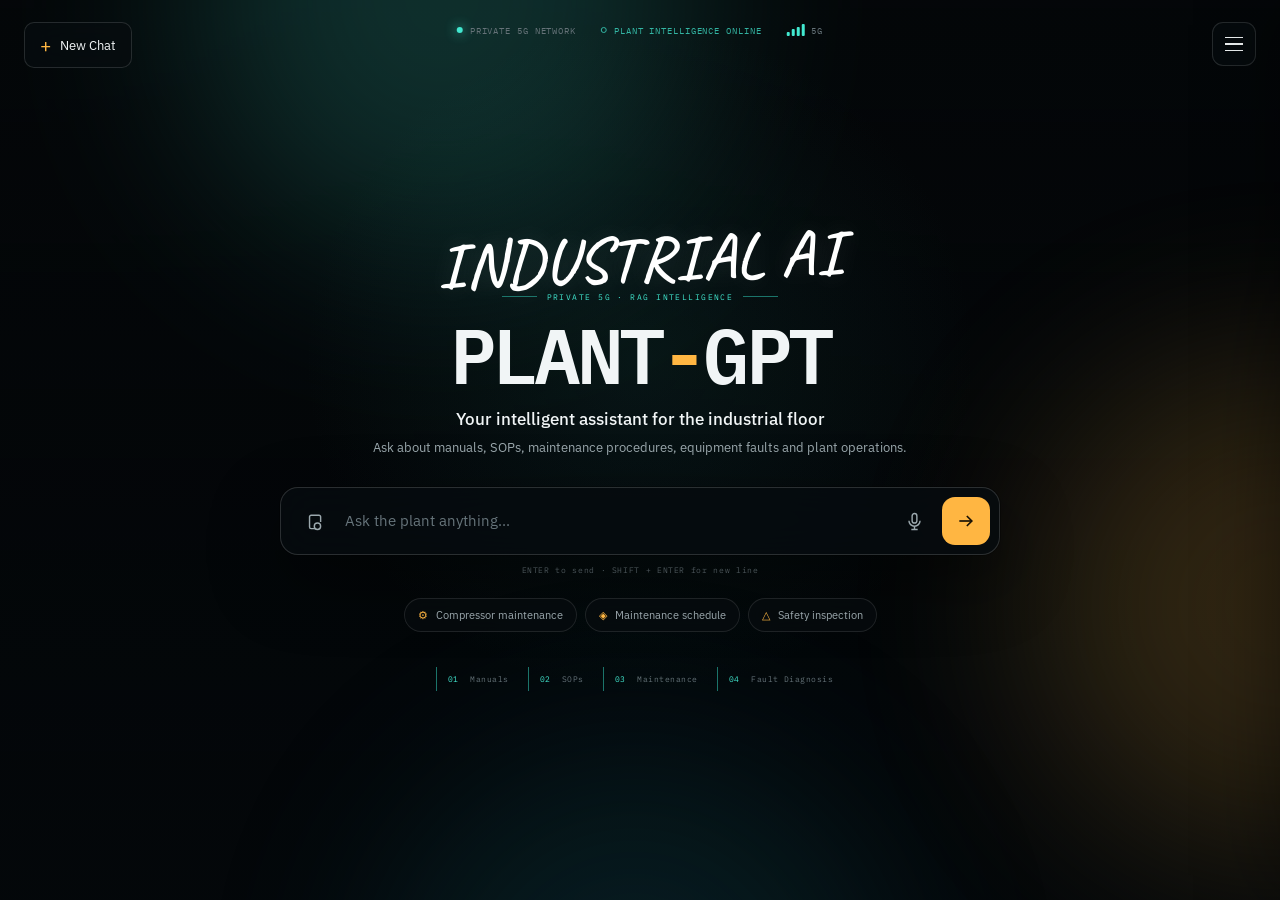
<file: app/index.html>
<!DOCTYPE html>
<html lang="en">
<head>
    <meta charset="UTF-8">
    <meta name="viewport" content="width=device-width, initial-scale=1.0">

    <title>PLANT-GPT | Industrial AI Assistant</title>

    <link rel="preconnect" href="https://fonts.googleapis.com">
    <link rel="preconnect" href="https://fonts.gstatic.com" crossorigin>

    <link href="https://fonts.googleapis.com/css2?family=Caveat:wght@500;600;700&family=IBM+Plex+Mono:wght@400;500;600&family=IBM+Plex+Sans:wght@400;500;600;700&display=swap"
          rel="stylesheet">

    <link rel="stylesheet" href="style.css">
</head>

<body>

<div class="app">

    <!-- =========================
         BACKGROUND
    ========================== -->

    <div class="industrial-bg"></div>
    <div class="bg-overlay"></div>

    <div class="ambient ambient-one"></div>
    <div class="ambient ambient-two"></div>
    <div class="ambient ambient-three"></div>

    <!-- =========================
         TOP LEFT NEW CHAT
    ========================== -->

    <button class="new-chat-floating" id="newChatBtn">
        <span class="new-chat-icon">+</span>
        <span>New Chat</span>
    </button>


    <!-- =========================
         TOP RIGHT SIDEBAR BUTTON
    ========================== -->

    <button class="sidebar-open-btn" id="sidebarToggle" aria-label="Open sidebar">
        <span></span>
        <span></span>
        <span></span>
    </button>


    <!-- =========================
         MAIN
    ========================== -->

    <main class="main">

        <!-- TOP STATUS -->

        <div class="top-status">

            <div class="system-status">
                <span class="status-dot"></span>
                PRIVATE 5G NETWORK
            </div>

            <div class="system-center">
                <span class="pulse-ring"></span>
                PLANT INTELLIGENCE ONLINE
            </div>

            <div class="signal">
                <span class="signal-bars">
                    <i></i>
                    <i></i>
                    <i></i>
                    <i></i>
                </span>
                5G
            </div>

        </div>


        <!-- =========================
             LANDING / CHAT AREA
        ========================== -->

        <section class="chat-area" id="chatScroll">

            <div class="chat-container" id="chatLog">

                <!-- LANDING -->

                <div class="landing" id="emptyState">

                    <div class="company-name">
                        INDUSTRIAL AI
                    </div>

                    <div class="brand-badge">
                        <span class="brand-line"></span>
                        <span>PRIVATE 5G · RAG INTELLIGENCE</span>
                        <span class="brand-line"></span>
                    </div>

                    <h1>
                        PLANT<span>-</span>GPT
                    </h1>

                    <p class="hero-subtitle">
                        Your intelligent assistant for the industrial floor
                    </p>

                    <p class="hero-description">
                        Ask about manuals, SOPs, maintenance procedures,
                        equipment faults and plant operations.
                    </p>


                    <!-- SEARCH -->

                    <form class="hero-search" id="composerForm">

                        <button
                            type="button"
                            class="search-icon-btn"
                            id="attachBtn"
                            title="Attach PDF">

                            <svg viewBox="0 0 24 24">
                                <path d="M21 12.5V6a2 2 0 0 0-2-2H9a2 2 0 0 0-2 2v13a2 2 0 0 0 2 2h6"/>
                                <path d="M17 22a4 4 0 1 1 0-8 4 4 0 0 1 0 8Z"/>
                            </svg>

                        </button>


                        <textarea
                            id="messageInput"
                            rows="1"
                            placeholder="Ask the plant anything..."
                        ></textarea>


                        <button
                            type="button"
                            class="mic-button"
                            id="micBtn"
                            title="Voice input">

                            <svg viewBox="0 0 24 24">
                                <rect x="9" y="2" width="6" height="12" rx="3"/>
                                <path d="M5 11a7 7 0 0 0 14 0"/>
                                <path d="M12 18v4M8 22h8"/>
                            </svg>

                        </button>


                        <button
                            type="submit"
                            class="send-button"
                            id="sendBtn">

                            <svg viewBox="0 0 24 24">
                                <path d="M4 12h15"/>
                                <path d="M13 6l6 6-6 6"/>
                            </svg>

                        </button>

                    </form>


                    <div class="search-hint">
                        ENTER to send · SHIFT + ENTER for new line
                    </div>


                    <!-- SUGGESTIONS -->

                    <div class="suggestions">

                        <button
                            class="suggestion"
                            data-q="What is the recommended lubrication interval for the Line 4 compressor bearings?">

                            <span>⚙</span>
                            Compressor maintenance

                        </button>

                        <button
                            class="suggestion"
                            data-q="Line 4 compressor ka maintenance schedule kya hai?">

                            <span>◈</span>
                            Maintenance schedule

                        </button>

                        <button
                            class="suggestion"
                            data-q="सुरक्षा वाल्व की जांच कितनी बार करनी चाहिए?">

                            <span>△</span>
                            Safety inspection

                        </button>

                    </div>


                    <!-- CAPABILITIES -->

                    <div class="capabilities">

                        <div>
                            <span>01</span>
                            Manuals
                        </div>

                        <div>
                            <span>02</span>
                            SOPs
                        </div>

                        <div>
                            <span>03</span>
                            Maintenance
                        </div>

                        <div>
                            <span>04</span>
                            Fault Diagnosis
                        </div>

                    </div>

                </div>

            </div>

        </section>


        <!-- =========================
             CHAT COMPOSER
        ========================== -->

        <div class="bottom-composer" id="bottomComposer">

            <form class="composer-inner">

                <button
                    type="button"
                    class="composer-icon"
                    id="bottomAttachBtn">

                    +
                </button>

                <textarea
                    id="bottomMessageInput"
                    rows="1"
                    placeholder="Ask about manuals, SOPs or fault codes..."
                ></textarea>

                <button
                    type="button"
                    class="composer-mic"
                    id="bottomMicBtn">

                    🎙
                </button>

                <button
                    type="submit"
                    class="composer-send">

                    ➜

                </button>

            </form>

        </div>

    </main>


    <!-- =========================
         SIDEBAR
    ========================== -->

    <aside class="sidebar" id="sidebar">

        <div class="sidebar-header">

            <div>
                <div class="sidebar-brand">
                    PLANT-GPT
                </div>

                <div class="sidebar-sub">
                    PLANT INTELLIGENCE SYSTEM
                </div>
            </div>

            <button id="sidebarClose">
                ×
            </button>

        </div>


        <!-- KNOWLEDGE BASE -->

        <section class="sidebar-section">

            <div class="section-title">
                KNOWLEDGE BASE
            </div>

            <label
                class="upload-box"
                for="fileInput"
                id="uploadZone">

                <div class="upload-symbol">
                    ↑
                </div>

                <div>
                    <strong>Upload PDF</strong>

                    <span>
                        Manuals · SOP · Maintenance
                    </span>
                </div>

            </label>

            <input
                type="file"
                id="fileInput"
                accept="application/pdf"
                multiple
                hidden
            >


            <ul
                class="document-list"
                id="docList">
            </ul>

        </section>


        <!-- SEARCH HISTORY -->

        <section class="sidebar-section history-section">

            <div class="section-title">
                SEARCH HISTORY
            </div>

            <div id="historyList">
            </div>

        </section>


        <!-- SIDEBAR FOOTER -->

        <div class="sidebar-footer">

            <div class="network-card">

                <div class="network-top">

                    <span class="network-dot"></span>

                    <span>
                        NETWORK STATUS
                    </span>

                </div>

                <strong>
                    PRIVATE 5G · CONNECTED
                </strong>

                <small>
                    Secure industrial network
                </small>

            </div>

            <div class="footer-version">
                PLANT-GPT v1.0 · AI CORE
            </div>

        </div>

    </aside>

</div>


<!-- =========================
     TOAST
========================== -->

<div
    class="toast"
    id="toast">
</div>


<script src="script.js"></script>

</body>
</html>
</file>
<file: app/style.css>
/* =========================================================
   PLANT-GPT
   PREMIUM INDUSTRIAL AI INTERFACE
========================================================= */

:root {

    --bg: #070b0e;
    --panel: rgba(10, 16, 20, 0.88);
    --panel-light: rgba(20, 29, 34, 0.88);

    --border: rgba(255,255,255,0.10);
    --border-bright: rgba(255,255,255,0.17);

    --text: #f1f5f6;
    --muted: #9ba8ad;
    --faint: #657278;

    --cyan: #42e8d0;
    --cyan-soft: #1b746a;

    --amber: #ffb642;
    --amber-soft: #855f25;

    --red: #ff6455;

    --font-main: "IBM Plex Sans", sans-serif;
    --font-mono: "IBM Plex Mono", monospace;
    --font-script: "Caveat", cursive;
}


* {
    box-sizing: border-box;
}


html,
body {
    width: 100%;
    height: 100%;
    margin: 0;
}


body {

    background: #070b0e;

    color: var(--text);

    font-family: var(--font-main);

    overflow: hidden;

    -webkit-font-smoothing: antialiased;
}


button,
textarea {
    font-family: inherit;
}


/* =========================================================
   INDUSTRIAL BACKGROUND
========================================================= */

.industrial-bg {

    position: fixed;

    inset: 0;

    z-index: -5;

    background-image:

        linear-gradient(
            rgba(5,9,12,0.42),
            rgba(5,9,12,0.72)
        ),

        url("https://images.unsplash.com/photo-1581092160607-ee22621dd758?auto=format&fit=crop&w=2200&q=85");

    background-size: cover;

    background-position: center;

    filter: saturate(0.75) contrast(1.1);

    transform: scale(1.04);
}


.bg-overlay {

    position: fixed;

    inset: 0;

    z-index: -4;

    background:

        radial-gradient(
            circle at 50% 40%,
            rgba(25,90,84,0.18),
            transparent 40%
        ),

        linear-gradient(
            180deg,
            rgba(4,8,11,0.25),
            rgba(4,8,11,0.9)
        );
}


/* ambient lights */

.ambient {

    position: fixed;

    width: 500px;

    height: 500px;

    border-radius: 50%;

    filter: blur(100px);

    pointer-events: none;

    z-index: -3;

    opacity: .18;
}


.ambient-one {

    background: var(--cyan);

    top: -250px;

    left: 15%;
}


.ambient-two {

    background: var(--amber);

    right: -250px;

    bottom: 5%;
}


.ambient-three {

    background: #197a89;

    left: 30%;

    bottom: -350px;
}


/* =========================================================
   APP
========================================================= */

.app {

    width: 100%;

    height: 100vh;

    position: relative;
}


/* =========================================================
   NEW CHAT
========================================================= */

.new-chat-floating {

    position: fixed;

    top: 22px;

    left: 24px;

    z-index: 30;

    display: flex;

    align-items: center;

    gap: 9px;

    padding: 10px 15px;

    border-radius: 10px;

    border: 1px solid rgba(255,255,255,.13);

    background: rgba(8,13,16,.72);

    backdrop-filter: blur(16px);

    color: var(--text);

    cursor: pointer;

    font-size: 13px;

    transition: .2s;
}


.new-chat-floating:hover {

    border-color: var(--amber-soft);

    color: var(--amber);

    transform: translateY(-1px);
}


.new-chat-icon {

    font-size: 19px;

    color: var(--amber);
}


/* =========================================================
   SIDEBAR BUTTON
========================================================= */

.sidebar-open-btn {

    position: fixed;

    top: 22px;

    right: 24px;

    z-index: 30;

    width: 44px;

    height: 44px;

    border-radius: 11px;

    border: 1px solid rgba(255,255,255,.13);

    background: rgba(8,13,16,.72);

    backdrop-filter: blur(16px);

    display: flex;

    flex-direction: column;

    justify-content: center;

    align-items: center;

    gap: 5px;

    cursor: pointer;
}


.sidebar-open-btn span {

    width: 18px;

    height: 1.5px;

    background: var(--text);

    transition: .2s;
}


.sidebar-open-btn:hover span {

    background: var(--cyan);

}


/* =========================================================
   MAIN
========================================================= */

.main {

    height: 100vh;

    display: flex;

    flex-direction: column;
}


/* =========================================================
   TOP STATUS
========================================================= */

.top-status {

    position: absolute;

    top: 24px;

    left: 50%;

    transform: translateX(-50%);

    display: flex;

    align-items: center;

    gap: 25px;

    font-family: var(--font-mono);

    font-size: 9px;

    letter-spacing: .1em;

    color: var(--faint);

    z-index: 10;
}


.system-status,
.system-center,
.signal {

    display: flex;

    align-items: center;

    gap: 7px;
}


.status-dot {

    width: 6px;

    height: 6px;

    border-radius: 50%;

    background: var(--cyan);

    box-shadow: 0 0 12px var(--cyan);
}


.system-center {

    color: var(--cyan);

    opacity: .75;
}


.pulse-ring {

    width: 6px;

    height: 6px;

    border-radius: 50%;

    border: 1px solid var(--cyan);

    animation: pulse 2s infinite;
}


@keyframes pulse {

    0% {
        box-shadow: 0 0 0 0 rgba(66,232,208,.5);
    }

    70% {
        box-shadow: 0 0 0 8px rgba(66,232,208,0);
    }

    100% {
        box-shadow: 0 0 0 0 rgba(66,232,208,0);
    }
}


.signal-bars {

    display: flex;

    align-items: flex-end;

    gap: 2px;

    height: 12px;
}


.signal-bars i {

    display: block;

    width: 3px;

    background: var(--cyan);

    border-radius: 1px;
}


.signal-bars i:nth-child(1) {
    height: 4px;
}

.signal-bars i:nth-child(2) {
    height: 7px;
}

.signal-bars i:nth-child(3) {
    height: 9px;
}

.signal-bars i:nth-child(4) {
    height: 12px;
}


/* =========================================================
   CHAT AREA
========================================================= */

.chat-area {

    flex: 1;

    overflow-y: auto;

    scrollbar-width: thin;
}


.chat-container {

    max-width: 950px;

    margin: auto;

    min-height: 100%;

    padding: 110px 25px 100px;

    display: flex;

    flex-direction: column;

    justify-content: center;
}


/* =========================================================
   LANDING
========================================================= */

.landing {

    display: flex;

    flex-direction: column;

    align-items: center;

    text-align: center;
}


.company-name {

    font-family: var(--font-script);

    font-size: clamp(40px, 5vw, 65px);

    font-weight: 600;

    color: #ffffff;

    margin-bottom: -7px;

    transform: rotate(-2deg);

    text-shadow:
        0 0 25px rgba(255,255,255,.12);

    letter-spacing: .02em;
}


.brand-badge {

    display: flex;

    align-items: center;

    gap: 10px;

    font-family: var(--font-mono);

    font-size: 8px;

    letter-spacing: .18em;

    color: var(--cyan);

    margin-bottom: 12px;
}


.brand-line {

    width: 35px;

    height: 1px;

    background: var(--cyan-soft);
}


.landing h1 {

    margin: 0;

    font-family: var(--font-mono);

    font-size: clamp(42px, 7vw, 78px);

    font-weight: 600;

    letter-spacing: -.06em;

    line-height: 1;
}


.landing h1 span {

    color: var(--amber);
}


.hero-subtitle {

    margin: 16px 0 7px;

    font-size: 17px;

    color: var(--text);

    font-weight: 500;
}


.hero-description {

    max-width: 570px;

    margin: 0 auto 28px;

    color: var(--muted);

    font-size: 13px;

    line-height: 1.7;
}


/* =========================================================
   HERO SEARCH
========================================================= */

.hero-search {

    width: min(720px, 100%);

    min-height: 68px;

    display: flex;

    align-items: center;

    gap: 8px;

    padding: 8px 9px 8px 12px;

    background: rgba(7,12,15,.82);

    border: 1px solid rgba(255,255,255,.15);

    border-radius: 18px;

    box-shadow:

        0 25px 70px rgba(0,0,0,.45),

        0 0 0 1px rgba(0,0,0,.3);

    backdrop-filter: blur(18px);

    transition: .25s;
}


.hero-search:focus-within {

    border-color: rgba(66,232,208,.45);

    box-shadow:

        0 25px 70px rgba(0,0,0,.5),

        0 0 35px rgba(66,232,208,.07);
}


.hero-search textarea {

    flex: 1;

    resize: none;

    border: none;

    outline: none;

    background: transparent;

    color: var(--text);

    font-size: 15px;

    line-height: 1.5;

    max-height: 140px;

    padding: 11px 4px;
}


.hero-search textarea::placeholder {

    color: #66747a;
}


.search-icon-btn,
.mic-button {

    width: 40px;

    height: 40px;

    flex-shrink: 0;

    border: none;

    background: transparent;

    color: var(--muted);

    cursor: pointer;

    border-radius: 10px;

    display: flex;

    justify-content: center;

    align-items: center;
}


.search-icon-btn:hover,
.mic-button:hover {

    background: rgba(255,255,255,.06);

    color: var(--cyan);
}


.search-icon-btn svg,
.mic-button svg {

    width: 19px;

    height: 19px;

    fill: none;

    stroke: currentColor;

    stroke-width: 1.8;
}


.send-button {

    width: 48px;

    height: 48px;

    border: none;

    border-radius: 13px;

    background: var(--amber);

    color: #171004;

    cursor: pointer;

    display: flex;

    justify-content: center;

    align-items: center;

    transition: .2s;
}


.send-button:hover {

    transform: translateY(-2px);

    box-shadow: 0 8px 25px rgba(255,182,66,.25);
}


.send-button svg {

    width: 20px;

    height: 20px;

    fill: none;

    stroke: currentColor;

    stroke-width: 2;
}


.search-hint {

    margin-top: 10px;

    font-family: var(--font-mono);

    font-size: 8px;

    letter-spacing: .08em;

    color: var(--faint);
}


/* =========================================================
   SUGGESTIONS
========================================================= */

.suggestions {

    margin-top: 23px;

    display: flex;

    justify-content: center;

    flex-wrap: wrap;

    gap: 8px;
}


.suggestion {

    border: 1px solid rgba(255,255,255,.10);

    background: rgba(8,13,16,.65);

    color: var(--muted);

    padding: 9px 13px;

    border-radius: 30px;

    font-size: 11px;

    cursor: pointer;

    backdrop-filter: blur(8px);

    transition: .2s;
}


.suggestion span {

    color: var(--amber);

    margin-right: 5px;
}


.suggestion:hover {

    border-color: var(--cyan-soft);

    color: var(--cyan);

    transform: translateY(-2px);
}


/* =========================================================
   CAPABILITIES
========================================================= */

.capabilities {

    display: flex;

    gap: 8px;

    margin-top: 35px;

    flex-wrap: wrap;

    justify-content: center;
}


.capabilities div {

    padding: 7px 11px;

    border-left: 1px solid var(--cyan-soft);

    font-family: var(--font-mono);

    font-size: 8px;

    letter-spacing: .06em;

    color: var(--faint);
}


.capabilities span {

    color: var(--cyan);

    margin-right: 6px;
}


/* =========================================================
   CHAT MESSAGES
========================================================= */

.msg {

    display: flex;

    gap: 12px;

    margin-bottom: 22px;

    animation: messageIn .25s ease;
}


@keyframes messageIn {

    from {
        opacity: 0;
        transform: translateY(8px);
    }

    to {
        opacity: 1;
        transform: translateY(0);
    }
}


.msg.user {

    justify-content: flex-end;
}


.avatar {

    width: 34px;

    height: 34px;

    flex-shrink: 0;

    border-radius: 9px;

    display: flex;

    justify-content: center;

    align-items: center;

    font-family: var(--font-mono);

    font-size: 8px;

    font-weight: 600;
}


.msg.user .avatar {

    background: rgba(40,62,82,.85);

    border: 1px solid rgba(80,130,170,.3);

    color: #b8d5ee;
}


.msg.ai .avatar {

    background: rgba(20,48,45,.8);

    border: 1px solid var(--cyan-soft);

    color: var(--cyan);
}


.bubble-col {

    max-width: 72%;

    display: flex;

    flex-direction: column;

    gap: 6px;
}


.msg.user .bubble-col {

    align-items: flex-end;
}


.bubble {

    padding: 13px 16px;

    border-radius: 13px;

    font-size: 14px;

    line-height: 1.6;

    white-space: pre-wrap;

    background: rgba(10,16,20,.88);

    border: 1px solid rgba(255,255,255,.09);

    backdrop-filter: blur(12px);
}


.msg.user .bubble {

    background: rgba(28,49,69,.9);

    border-color: rgba(70,110,150,.35);

    border-top-right-radius: 3px;
}


.msg.ai .bubble {

    border-left: 3px solid var(--amber);

    border-top-left-radius: 3px;
}


.msg-meta {

    font-family: var(--font-mono);

    font-size: 8px;

    color: var(--faint);
}


/* citations */

.citation-row {

    display: flex;

    flex-wrap: wrap;

    gap: 5px;
}


.citation-chip {

    padding: 4px 8px;

    border-radius: 6px;

    border: 1px solid var(--cyan-soft);

    background: rgba(66,232,208,.06);

    color: var(--cyan);

    font-family: var(--font-mono);

    font-size: 9px;
}


/* =========================================================
   BOTTOM COMPOSER
========================================================= */

.bottom-composer {

    display: none;

    padding: 12px 20px 15px;

    background: linear-gradient(
        transparent,
        rgba(6,10,13,.95) 25%
    );
}


.bottom-composer.visible {

    display: block;
}


.composer-inner {

    max-width: 800px;

    margin: auto;

    display: flex;

    align-items: center;

    gap: 8px;

    background: rgba(10,16,20,.92);

    border: 1px solid rgba(255,255,255,.13);

    border-radius: 15px;

    padding: 7px;
}


.composer-inner textarea {

    flex: 1;

    border: none;

    outline: none;

    resize: none;

    background: transparent;

    color: var(--text);

    padding: 9px;

    max-height: 120px;
}


.composer-icon,
.composer-mic {

    width: 35px;

    height: 35px;

    border: none;

    background: transparent;

    color: var(--muted);

    cursor: pointer;

    border-radius: 8px;
}


.composer-icon:hover,
.composer-mic:hover {

    color: var(--cyan);

    background: rgba(255,255,255,.05);
}


.composer-send {

    width: 38px;

    height: 38px;

    border: none;

    border-radius: 10px;

    background: var(--amber);

    cursor: pointer;

    font-size: 18px;
}


/* =========================================================
   SIDEBAR
========================================================= */

.sidebar {

    position: fixed;

    top: 0;

    right: 0;

    width: 360px;

    height: 100vh;

    z-index: 50;

    padding: 22px;

    background: rgba(8,13,17,.96);

    border-left: 1px solid rgba(255,255,255,.12);

    backdrop-filter: blur(25px);

    transform: translateX(105%);

    transition: transform .3s cubic-bezier(.4,0,.2,1);

    display: flex;

    flex-direction: column;

    box-shadow: -25px 0 70px rgba(0,0,0,.4);
}


.sidebar.open {

    transform: translateX(0);
}


.sidebar-header {

    display: flex;

    justify-content: space-between;

    align-items: center;

    padding-bottom: 18px;

    border-bottom: 1px solid var(--border);
}


.sidebar-brand {

    font-family: var(--font-mono);

    font-size: 15px;

    font-weight: 600;

    letter-spacing: .04em;
}


.sidebar-sub {

    margin-top: 4px;

    color: var(--faint);

    font-family: var(--font-mono);

    font-size: 8px;

    letter-spacing: .08em;
}


.sidebar-header button {

    width: 35px;

    height: 35px;

    border-radius: 8px;

    border: 1px solid var(--border);

    background: transparent;

    color: var(--muted);

    font-size: 22px;

    cursor: pointer;
}


.sidebar-header button:hover {

    color: var(--red);

    border-color: var(--red);
}


.sidebar-section {

    padding-top: 22px;
}


.section-title {

    font-family: var(--font-mono);

    font-size: 9px;

    letter-spacing: .15em;

    color: var(--faint);

    margin-bottom: 10px;
}


/* =========================================================
   UPLOAD
========================================================= */

.upload-box {

    display: flex;

    align-items: center;

    gap: 12px;

    padding: 15px;

    border-radius: 12px;

    border: 1px dashed rgba(255,255,255,.17);

    background: rgba(255,255,255,.025);

    cursor: pointer;

    transition: .2s;
}


.upload-box:hover {

    border-color: var(--cyan-soft);

    background: rgba(66,232,208,.04);
}


.upload-symbol {

    width: 38px;

    height: 38px;

    border-radius: 9px;

    background: rgba(255,182,66,.08);

    border: 1px solid var(--amber-soft);

    color: var(--amber);

    display: flex;

    align-items: center;

    justify-content: center;

    font-size: 20px;
}


.upload-box strong {

    display: block;

    font-size: 12px;
}


.upload-box span {

    display: block;

    margin-top: 3px;

    color: var(--faint);

    font-size: 9px;
}


/* documents */

.document-list {

    list-style: none;

    padding: 0;

    margin: 10px 0 0;

    display: flex;

    flex-direction: column;

    gap: 6px;

    max-height: 150px;

    overflow-y: auto;
}


.doc-item {

    display: flex;

    align-items: center;

    gap: 8px;

    padding: 9px;

    background: rgba(255,255,255,.035);

    border: 1px solid var(--border);

    border-radius: 8px;

    font-size: 10px;
}


.doc-name {

    flex: 1;

    overflow: hidden;

    white-space: nowrap;

    text-overflow: ellipsis;
}


.doc-status {

    font-family: var(--font-mono);

    font-size: 7px;

    padding: 3px 5px;

    border-radius: 4px;
}


.doc-status.indexing {

    color: var(--amber);

    background: rgba(255,182,66,.08);
}


.doc-status.ready {

    color: var(--cyan);

    background: rgba(66,232,208,.08);
}


/* =========================================================
   HISTORY
========================================================= */

.history-section {

    flex: 1;

    min-height: 0;

    overflow-y: auto;
}


.history-date {

    margin-top: 15px;

    margin-bottom: 6px;

    font-family: var(--font-mono);

    font-size: 8px;

    letter-spacing: .1em;

    color: var(--amber);
}


.history-item {

    display: flex;

    gap: 10px;

    padding: 9px 8px;

    border-radius: 8px;

    cursor: pointer;

    border: 1px solid transparent;
}


.history-item:hover {

    background: rgba(255,255,255,.04);

    border-color: var(--border);
}


.history-time {

    font-family: var(--font-mono);

    font-size: 8px;

    color: var(--faint);

    min-width: 55px;
}


.history-query {

    font-size: 10px;

    color: var(--muted);

    white-space: nowrap;

    overflow: hidden;

    text-overflow: ellipsis;
}


/* =========================================================
   FOOTER
========================================================= */

.sidebar-footer {

    padding-top: 15px;

    border-top: 1px solid var(--border);
}


.network-card {

    padding: 12px;

    border-radius: 10px;

    background: rgba(66,232,208,.035);

    border: 1px solid rgba(66,232,208,.1);
}


.network-top {

    display: flex;

    align-items: center;

    gap: 7px;

    color: var(--cyan);

    font-family: var(--font-mono);

    font-size: 8px;

    letter-spacing: .1em;
}


.network-dot {

    width: 6px;

    height: 6px;

    border-radius: 50%;

    background: var(--cyan);

    box-shadow: 0 0 10px var(--cyan);
}


.network-card strong {

    display: block;

    margin-top: 8px;

    font-family: var(--font-mono);

    font-size: 9px;
}


.network-card small {

    display: block;

    margin-top: 3px;

    color: var(--faint);

    font-size: 8px;
}


.footer-version {

    text-align: center;

    margin-top: 10px;

    color: var(--faint);

    font-family: var(--font-mono);

    font-size: 7px;

    letter-spacing: .08em;
}


/* =========================================================
   TOAST
========================================================= */

.toast {

    position: fixed;

    left: 50%;

    bottom: 25px;

    transform: translate(-50%, 20px);

    padding: 11px 16px;

    border-radius: 9px;

    background: rgba(12,19,23,.96);

    border: 1px solid var(--border-bright);

    color: var(--text);

    font-size: 11px;

    opacity: 0;

    pointer-events: none;

    transition: .25s;

    z-index: 100;

    box-shadow: 0 10px 40px rgba(0,0,0,.4);
}


.toast.show {

    opacity: 1;

    transform: translate(-50%, 0);
}


/* =========================================================
   MOBILE
========================================================= */

@media(max-width: 700px) {

    .top-status {

        display: none;
    }


    .new-chat-floating {

        top: 15px;

        left: 15px;
    }


    .sidebar-open-btn {

        top: 15px;

        right: 15px;
    }


    .chat-container {

        padding: 90px 15px 80px;
    }


    .company-name {

        font-size: 45px;
    }


    .landing h1 {

        font-size: 48px;
    }


    .hero-description {

        font-size: 12px;
    }


    .hero-search {

        min-height: 62px;
    }


    .suggestions {

        flex-direction: column;

        width: 100%;
    }


    .suggestion {

        width: 100%;
    }


    .capabilities {

        display: none;
    }


    .sidebar {

        width: min(360px, 92vw);
    }


    .bubble-col {

        max-width: 82%;
    }
}
</file>
<file: frontend/style.css>
/* =========================================================
   PLANT-GPT
   PREMIUM INDUSTRIAL AI INTERFACE
========================================================= */

:root {

    --bg: #070b0e;
    --panel: rgba(10, 16, 20, 0.88);
    --panel-light: rgba(20, 29, 34, 0.88);

    --border: rgba(255,255,255,0.10);
    --border-bright: rgba(255,255,255,0.17);

    --text: #f1f5f6;
    --muted: #9ba8ad;
    --faint: #657278;

    --cyan: #42e8d0;
    --cyan-soft: #1b746a;

    --amber: #ffb642;
    --amber-soft: #855f25;

    --red: #ff6455;

    --font-main: "IBM Plex Sans", sans-serif;
    --font-mono: "IBM Plex Mono", monospace;
    --font-script: "Caveat", cursive;
}


* {
    box-sizing: border-box;
}


html,
body {
    width: 100%;
    height: 100%;
    margin: 0;
}


body {

    background: #070b0e;

    color: var(--text);

    font-family: var(--font-main);

    overflow: hidden;

    -webkit-font-smoothing: antialiased;
}


button,
textarea {
    font-family: inherit;
}


/* =========================================================
   INDUSTRIAL BACKGROUND
========================================================= */

.industrial-bg {

    position: fixed;

    inset: 0;

    z-index: -5;

    background-image:

        linear-gradient(
            rgba(5,9,12,0.42),
            rgba(5,9,12,0.72)
        ),

        url("https://images.unsplash.com/photo-1581092160607-ee22621dd758?auto=format&fit=crop&w=2200&q=85");

    background-size: cover;

    background-position: center;

    filter: saturate(0.75) contrast(1.1);

    transform: scale(1.04);
}


.bg-overlay {

    position: fixed;

    inset: 0;

    z-index: -4;

    background:

        radial-gradient(
            circle at 50% 40%,
            rgba(25,90,84,0.18),
            transparent 40%
        ),

        linear-gradient(
            180deg,
            rgba(4,8,11,0.25),
            rgba(4,8,11,0.9)
        );
}


/* ambient lights */

.ambient {

    position: fixed;

    width: 500px;

    height: 500px;

    border-radius: 50%;

    filter: blur(100px);

    pointer-events: none;

    z-index: -3;

    opacity: .18;
}


.ambient-one {

    background: var(--cyan);

    top: -250px;

    left: 15%;
}


.ambient-two {

    background: var(--amber);

    right: -250px;

    bottom: 5%;
}


.ambient-three {

    background: #197a89;

    left: 30%;

    bottom: -350px;
}


/* =========================================================
   APP
========================================================= */

.app {

    width: 100%;

    height: 100vh;

    position: relative;
}


/* =========================================================
   NEW CHAT
========================================================= */

.new-chat-floating {

    position: fixed;

    top: 22px;

    left: 24px;

    z-index: 30;

    display: flex;

    align-items: center;

    gap: 9px;

    padding: 10px 15px;

    border-radius: 10px;

    border: 1px solid rgba(255,255,255,.13);

    background: rgba(8,13,16,.72);

    backdrop-filter: blur(16px);

    color: var(--text);

    cursor: pointer;

    font-size: 13px;

    transition: .2s;
}


.new-chat-floating:hover {

    border-color: var(--amber-soft);

    color: var(--amber);

    transform: translateY(-1px);
}


.new-chat-icon {

    font-size: 19px;

    color: var(--amber);
}


/* =========================================================
   SIDEBAR BUTTON
========================================================= */

.sidebar-open-btn {

    position: fixed;

    top: 22px;

    right: 24px;

    z-index: 30;

    width: 44px;

    height: 44px;

    border-radius: 11px;

    border: 1px solid rgba(255,255,255,.13);

    background: rgba(8,13,16,.72);

    backdrop-filter: blur(16px);

    display: flex;

    flex-direction: column;

    justify-content: center;

    align-items: center;

    gap: 5px;

    cursor: pointer;
}


.sidebar-open-btn span {

    width: 18px;

    height: 1.5px;

    background: var(--text);

    transition: .2s;
}


.sidebar-open-btn:hover span {

    background: var(--cyan);

}


/* =========================================================
   MAIN
========================================================= */

.main {

    height: 100vh;

    display: flex;

    flex-direction: column;
}


/* =========================================================
   TOP STATUS
========================================================= */

.top-status {

    position: absolute;

    top: 24px;

    left: 50%;

    transform: translateX(-50%);

    display: flex;

    align-items: center;

    gap: 25px;

    font-family: var(--font-mono);

    font-size: 9px;

    letter-spacing: .1em;

    color: var(--faint);

    z-index: 10;
}


.system-status,
.system-center,
.signal {

    display: flex;

    align-items: center;

    gap: 7px;
}


.status-dot {

    width: 6px;

    height: 6px;

    border-radius: 50%;

    background: var(--cyan);

    box-shadow: 0 0 12px var(--cyan);
}


.system-center {

    color: var(--cyan);

    opacity: .75;
}


.pulse-ring {

    width: 6px;

    height: 6px;

    border-radius: 50%;

    border: 1px solid var(--cyan);

    animation: pulse 2s infinite;
}


@keyframes pulse {

    0% {
        box-shadow: 0 0 0 0 rgba(66,232,208,.5);
    }

    70% {
        box-shadow: 0 0 0 8px rgba(66,232,208,0);
    }

    100% {
        box-shadow: 0 0 0 0 rgba(66,232,208,0);
    }
}


.signal-bars {

    display: flex;

    align-items: flex-end;

    gap: 2px;

    height: 12px;
}


.signal-bars i {

    display: block;

    width: 3px;

    background: var(--cyan);

    border-radius: 1px;
}


.signal-bars i:nth-child(1) {
    height: 4px;
}

.signal-bars i:nth-child(2) {
    height: 7px;
}

.signal-bars i:nth-child(3) {
    height: 9px;
}

.signal-bars i:nth-child(4) {
    height: 12px;
}


/* =========================================================
   CHAT AREA
========================================================= */

.chat-area {

    flex: 1;

    overflow-y: auto;

    scrollbar-width: thin;
}


.chat-container {

    max-width: 950px;

    margin: auto;

    min-height: 100%;

    padding: 110px 25px 100px;

    display: flex;

    flex-direction: column;

    justify-content: center;
}


/* =========================================================
   LANDING
========================================================= */

.landing {

    display: flex;

    flex-direction: column;

    align-items: center;

    text-align: center;
}


.company-name {

    font-family: var(--font-script);

    font-size: clamp(40px, 5vw, 65px);

    font-weight: 600;

    color: #ffffff;

    margin-bottom: -7px;

    transform: rotate(-2deg);

    text-shadow:
        0 0 25px rgba(255,255,255,.12);

    letter-spacing: .02em;
}


.brand-badge {

    display: flex;

    align-items: center;

    gap: 10px;

    font-family: var(--font-mono);

    font-size: 8px;

    letter-spacing: .18em;

    color: var(--cyan);

    margin-bottom: 12px;
}


.brand-line {

    width: 35px;

    height: 1px;

    background: var(--cyan-soft);
}


.landing h1 {

    margin: 0;

    font-family: var(--font-mono);

    font-size: clamp(42px, 7vw, 78px);

    font-weight: 600;

    letter-spacing: -.06em;

    line-height: 1;
}


.landing h1 span {

    color: var(--amber);
}


.hero-subtitle {

    margin: 16px 0 7px;

    font-size: 17px;

    color: var(--text);

    font-weight: 500;
}


.hero-description {

    max-width: 570px;

    margin: 0 auto 28px;

    color: var(--muted);

    font-size: 13px;

    line-height: 1.7;
}


/* =========================================================
   HERO SEARCH
========================================================= */

.hero-search {

    width: min(720px, 100%);

    min-height: 68px;

    display: flex;

    align-items: center;

    gap: 8px;

    padding: 8px 9px 8px 12px;

    background: rgba(7,12,15,.82);

    border: 1px solid rgba(255,255,255,.15);

    border-radius: 18px;

    box-shadow:

        0 25px 70px rgba(0,0,0,.45),

        0 0 0 1px rgba(0,0,0,.3);

    backdrop-filter: blur(18px);

    transition: .25s;
}


.hero-search:focus-within {

    border-color: rgba(66,232,208,.45);

    box-shadow:

        0 25px 70px rgba(0,0,0,.5),

        0 0 35px rgba(66,232,208,.07);
}


.hero-search textarea {

    flex: 1;

    resize: none;

    border: none;

    outline: none;

    background: transparent;

    color: var(--text);

    font-size: 15px;

    line-height: 1.5;

    max-height: 140px;

    padding: 11px 4px;
}


.hero-search textarea::placeholder {

    color: #66747a;
}


.search-icon-btn,
.mic-button {

    width: 40px;

    height: 40px;

    flex-shrink: 0;

    border: none;

    background: transparent;

    color: var(--muted);

    cursor: pointer;

    border-radius: 10px;

    display: flex;

    justify-content: center;

    align-items: center;
}


.search-icon-btn:hover,
.mic-button:hover {

    background: rgba(255,255,255,.06);

    color: var(--cyan);
}


.search-icon-btn svg,
.mic-button svg {

    width: 19px;

    height: 19px;

    fill: none;

    stroke: currentColor;

    stroke-width: 1.8;
}


.send-button {

    width: 48px;

    height: 48px;

    border: none;

    border-radius: 13px;

    background: var(--amber);

    color: #171004;

    cursor: pointer;

    display: flex;

    justify-content: center;

    align-items: center;

    transition: .2s;
}


.send-button:hover {

    transform: translateY(-2px);

    box-shadow: 0 8px 25px rgba(255,182,66,.25);
}


.send-button svg {

    width: 20px;

    height: 20px;

    fill: none;

    stroke: currentColor;

    stroke-width: 2;
}


.search-hint {

    margin-top: 10px;

    font-family: var(--font-mono);

    font-size: 8px;

    letter-spacing: .08em;

    color: var(--faint);
}


/* =========================================================
   SUGGESTIONS
========================================================= */

.suggestions {

    margin-top: 23px;

    display: flex;

    justify-content: center;

    flex-wrap: wrap;

    gap: 8px;
}


.suggestion {

    border: 1px solid rgba(255,255,255,.10);

    background: rgba(8,13,16,.65);

    color: var(--muted);

    padding: 9px 13px;

    border-radius: 30px;

    font-size: 11px;

    cursor: pointer;

    backdrop-filter: blur(8px);

    transition: .2s;
}


.suggestion span {

    color: var(--amber);

    margin-right: 5px;
}


.suggestion:hover {

    border-color: var(--cyan-soft);

    color: var(--cyan);

    transform: translateY(-2px);
}


/* =========================================================
   CAPABILITIES
========================================================= */

.capabilities {

    display: flex;

    gap: 8px;

    margin-top: 35px;

    flex-wrap: wrap;

    justify-content: center;
}


.capabilities div {

    padding: 7px 11px;

    border-left: 1px solid var(--cyan-soft);

    font-family: var(--font-mono);

    font-size: 8px;

    letter-spacing: .06em;

    color: var(--faint);
}


.capabilities span {

    color: var(--cyan);

    margin-right: 6px;
}


/* =========================================================
   CHAT MESSAGES
========================================================= */

.msg {

    display: flex;

    gap: 12px;

    margin-bottom: 22px;

    animation: messageIn .25s ease;
}


@keyframes messageIn {

    from {
        opacity: 0;
        transform: translateY(8px);
    }

    to {
        opacity: 1;
        transform: translateY(0);
    }
}


.msg.user {

    justify-content: flex-end;
}


.avatar {

    width: 34px;

    height: 34px;

    flex-shrink: 0;

    border-radius: 9px;

    display: flex;

    justify-content: center;

    align-items: center;

    font-family: var(--font-mono);

    font-size: 8px;

    font-weight: 600;
}


.msg.user .avatar {

    background: rgba(40,62,82,.85);

    border: 1px solid rgba(80,130,170,.3);

    color: #b8d5ee;
}


.msg.ai .avatar {

    background: rgba(20,48,45,.8);

    border: 1px solid var(--cyan-soft);

    color: var(--cyan);
}


.bubble-col {

    max-width: 72%;

    display: flex;

    flex-direction: column;

    gap: 6px;
}


.msg.user .bubble-col {

    align-items: flex-end;
}


.bubble {

    padding: 13px 16px;

    border-radius: 13px;

    font-size: 14px;

    line-height: 1.6;

    white-space: pre-wrap;

    background: rgba(10,16,20,.88);

    border: 1px solid rgba(255,255,255,.09);

    backdrop-filter: blur(12px);
}


.msg.user .bubble {

    background: rgba(28,49,69,.9);

    border-color: rgba(70,110,150,.35);

    border-top-right-radius: 3px;
}


.msg.ai .bubble {

    border-left: 3px solid var(--amber);

    border-top-left-radius: 3px;
}


.msg-meta {

    font-family: var(--font-mono);

    font-size: 8px;

    color: var(--faint);
}


/* citations */

.citation-row {

    display: flex;

    flex-wrap: wrap;

    gap: 5px;
}


.citation-chip {

    padding: 4px 8px;

    border-radius: 6px;

    border: 1px solid var(--cyan-soft);

    background: rgba(66,232,208,.06);

    color: var(--cyan);

    font-family: var(--font-mono);

    font-size: 9px;
}


/* =========================================================
   BOTTOM COMPOSER
========================================================= */

.bottom-composer {

    display: none;

    padding: 12px 20px 15px;

    background: linear-gradient(
        transparent,
        rgba(6,10,13,.95) 25%
    );
}


.bottom-composer.visible {

    display: block;
}


.composer-inner {

    max-width: 800px;

    margin: auto;

    display: flex;

    align-items: center;

    gap: 8px;

    background: rgba(10,16,20,.92);

    border: 1px solid rgba(255,255,255,.13);

    border-radius: 15px;

    padding: 7px;
}


.composer-inner textarea {

    flex: 1;

    border: none;

    outline: none;

    resize: none;

    background: transparent;

    color: var(--text);

    padding: 9px;

    max-height: 120px;
}


.composer-icon,
.composer-mic {

    width: 35px;

    height: 35px;

    border: none;

    background: transparent;

    color: var(--muted);

    cursor: pointer;

    border-radius: 8px;
}


.composer-icon:hover,
.composer-mic:hover {

    color: var(--cyan);

    background: rgba(255,255,255,.05);
}


.composer-send {

    width: 38px;

    height: 38px;

    border: none;

    border-radius: 10px;

    background: var(--amber);

    cursor: pointer;

    font-size: 18px;
}


/* =========================================================
   SIDEBAR
========================================================= */

.sidebar {

    position: fixed;

    top: 0;

    right: 0;

    width: 360px;

    height: 100vh;

    z-index: 50;

    padding: 22px;

    background: rgba(8,13,17,.96);

    border-left: 1px solid rgba(255,255,255,.12);

    backdrop-filter: blur(25px);

    transform: translateX(105%);

    transition: transform .3s cubic-bezier(.4,0,.2,1);

    display: flex;

    flex-direction: column;

    box-shadow: -25px 0 70px rgba(0,0,0,.4);
}


.sidebar.open {

    transform: translateX(0);
}


.sidebar-header {

    display: flex;

    justify-content: space-between;

    align-items: center;

    padding-bottom: 18px;

    border-bottom: 1px solid var(--border);
}


.sidebar-brand {

    font-family: var(--font-mono);

    font-size: 15px;

    font-weight: 600;

    letter-spacing: .04em;
}


.sidebar-sub {

    margin-top: 4px;

    color: var(--faint);

    font-family: var(--font-mono);

    font-size: 8px;

    letter-spacing: .08em;
}


.sidebar-header button {

    width: 35px;

    height: 35px;

    border-radius: 8px;

    border: 1px solid var(--border);

    background: transparent;

    color: var(--muted);

    font-size: 22px;

    cursor: pointer;
}


.sidebar-header button:hover {

    color: var(--red);

    border-color: var(--red);
}


.sidebar-section {

    padding-top: 22px;
}


.section-title {

    font-family: var(--font-mono);

    font-size: 9px;

    letter-spacing: .15em;

    color: var(--faint);

    margin-bottom: 10px;
}


/* =========================================================
   UPLOAD
========================================================= */

.upload-box {

    display: flex;

    align-items: center;

    gap: 12px;

    padding: 15px;

    border-radius: 12px;

    border: 1px dashed rgba(255,255,255,.17);

    background: rgba(255,255,255,.025);

    cursor: pointer;

    transition: .2s;
}


.upload-box:hover {

    border-color: var(--cyan-soft);

    background: rgba(66,232,208,.04);
}


.upload-symbol {

    width: 38px;

    height: 38px;

    border-radius: 9px;

    background: rgba(255,182,66,.08);

    border: 1px solid var(--amber-soft);

    color: var(--amber);

    display: flex;

    align-items: center;

    justify-content: center;

    font-size: 20px;
}


.upload-box strong {

    display: block;

    font-size: 12px;
}


.upload-box span {

    display: block;

    margin-top: 3px;

    color: var(--faint);

    font-size: 9px;
}


/* documents */

.document-list {

    list-style: none;

    padding: 0;

    margin: 10px 0 0;

    display: flex;

    flex-direction: column;

    gap: 6px;

    max-height: 150px;

    overflow-y: auto;
}


.doc-item {

    display: flex;

    align-items: center;

    gap: 8px;

    padding: 9px;

    background: rgba(255,255,255,.035);

    border: 1px solid var(--border);

    border-radius: 8px;

    font-size: 10px;
}


.doc-name {

    flex: 1;

    overflow: hidden;

    white-space: nowrap;

    text-overflow: ellipsis;
}


.doc-status {

    font-family: var(--font-mono);

    font-size: 7px;

    padding: 3px 5px;

    border-radius: 4px;
}


.doc-status.indexing {

    color: var(--amber);

    background: rgba(255,182,66,.08);
}


.doc-status.ready {

    color: var(--cyan);

    background: rgba(66,232,208,.08);
}


/* =========================================================
   HISTORY
========================================================= */

.history-section {

    flex: 1;

    min-height: 0;

    overflow-y: auto;
}


.history-date {

    margin-top: 15px;

    margin-bottom: 6px;

    font-family: var(--font-mono);

    font-size: 8px;

    letter-spacing: .1em;

    color: var(--amber);
}


.history-item {

    display: flex;

    gap: 10px;

    padding: 9px 8px;

    border-radius: 8px;

    cursor: pointer;

    border: 1px solid transparent;
}


.history-item:hover {

    background: rgba(255,255,255,.04);

    border-color: var(--border);
}


.history-time {

    font-family: var(--font-mono);

    font-size: 8px;

    color: var(--faint);

    min-width: 55px;
}


.history-query {

    font-size: 10px;

    color: var(--muted);

    white-space: nowrap;

    overflow: hidden;

    text-overflow: ellipsis;
}


/* =========================================================
   FOOTER
========================================================= */

.sidebar-footer {

    padding-top: 15px;

    border-top: 1px solid var(--border);
}


.network-card {

    padding: 12px;

    border-radius: 10px;

    background: rgba(66,232,208,.035);

    border: 1px solid rgba(66,232,208,.1);
}


.network-top {

    display: flex;

    align-items: center;

    gap: 7px;

    color: var(--cyan);

    font-family: var(--font-mono);

    font-size: 8px;

    letter-spacing: .1em;
}


.network-dot {

    width: 6px;

    height: 6px;

    border-radius: 50%;

    background: var(--cyan);

    box-shadow: 0 0 10px var(--cyan);
}


.network-card strong {

    display: block;

    margin-top: 8px;

    font-family: var(--font-mono);

    font-size: 9px;
}


.network-card small {

    display: block;

    margin-top: 3px;

    color: var(--faint);

    font-size: 8px;
}


.footer-version {

    text-align: center;

    margin-top: 10px;

    color: var(--faint);

    font-family: var(--font-mono);

    font-size: 7px;

    letter-spacing: .08em;
}


/* =========================================================
   TOAST
========================================================= */

.toast {

    position: fixed;

    left: 50%;

    bottom: 25px;

    transform: translate(-50%, 20px);

    padding: 11px 16px;

    border-radius: 9px;

    background: rgba(12,19,23,.96);

    border: 1px solid var(--border-bright);

    color: var(--text);

    font-size: 11px;

    opacity: 0;

    pointer-events: none;

    transition: .25s;

    z-index: 100;

    box-shadow: 0 10px 40px rgba(0,0,0,.4);
}


.toast.show {

    opacity: 1;

    transform: translate(-50%, 0);
}


/* =========================================================
   MOBILE
========================================================= */

@media(max-width: 700px) {

    .top-status {

        display: none;
    }


    .new-chat-floating {

        top: 15px;

        left: 15px;
    }


    .sidebar-open-btn {

        top: 15px;

        right: 15px;
    }


    .chat-container {

        padding: 90px 15px 80px;
    }


    .company-name {

        font-size: 45px;
    }


    .landing h1 {

        font-size: 48px;
    }


    .hero-description {

        font-size: 12px;
    }


    .hero-search {

        min-height: 62px;
    }


    .suggestions {

        flex-direction: column;

        width: 100%;
    }


    .suggestion {

        width: 100%;
    }


    .capabilities {

        display: none;
    }


    .sidebar {

        width: min(360px, 92vw);
    }


    .bubble-col {

        max-width: 82%;
    }
}
</file>
